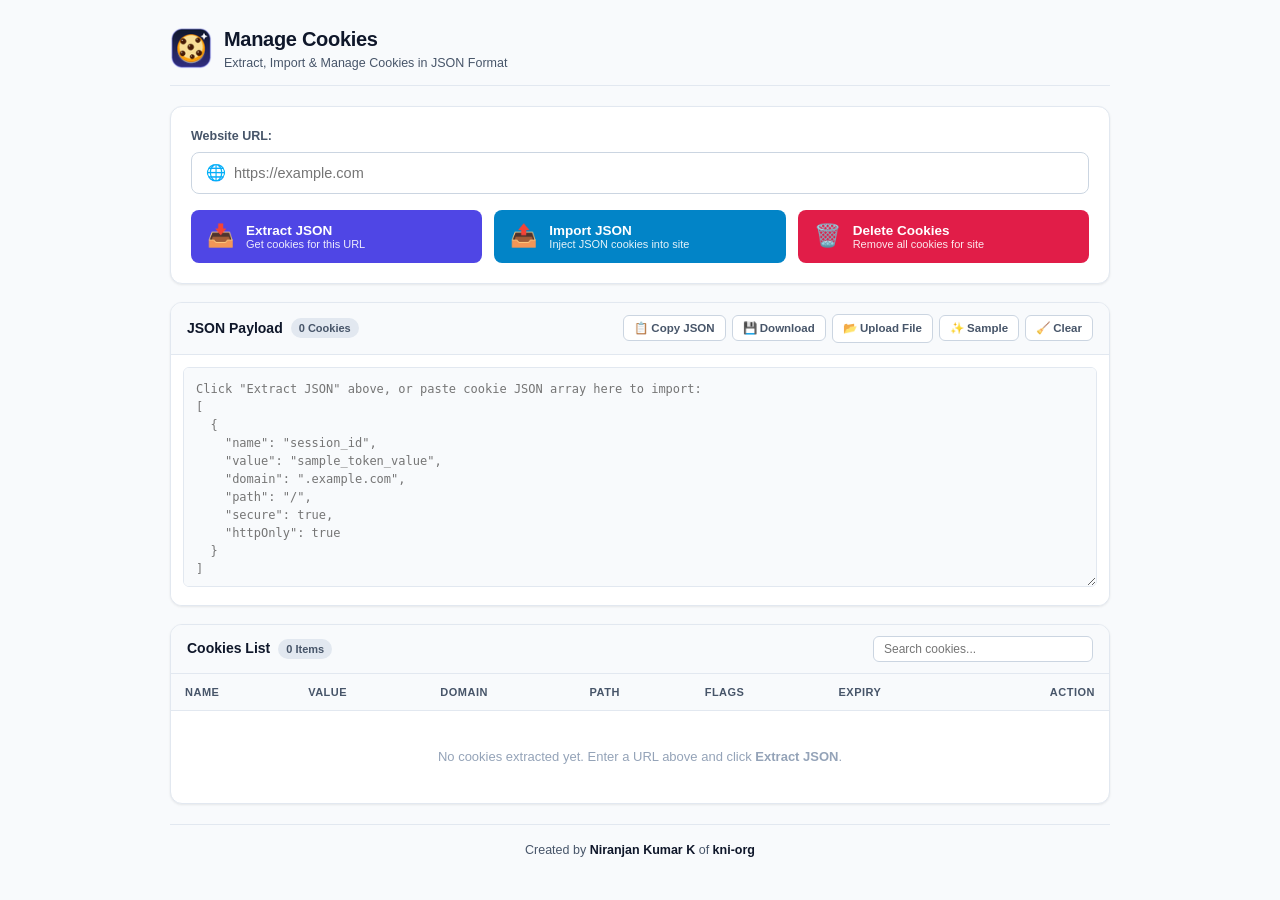
<file: ext/index.html>
<!DOCTYPE html>
<html>
<head>
  <meta charset="utf-8">
  <meta http-equiv="refresh" content="0; url=dashboard.html">
  <title>Redirecting to CookieVault Pro...</title>
</head>
<body style="background:#090d16;color:#fff;font-family:sans-serif;display:flex;align-items:center;justify-content:center;height:100vh;">
  <p>Loading CookieVault Pro Dashboard...</p>
</body>
</html>
</file>
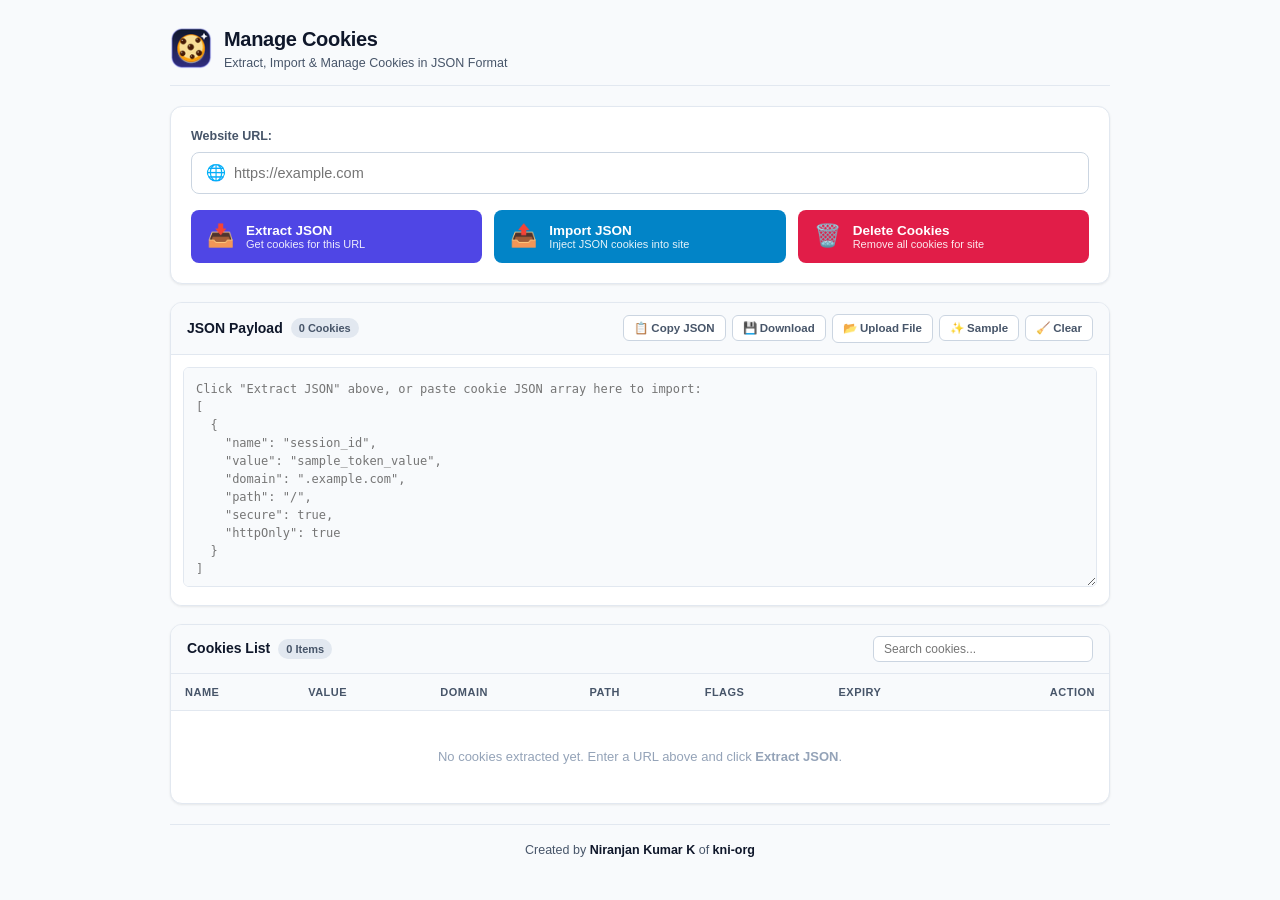
<file: ext/dashboard.html>
<!DOCTYPE html>
<html lang="en">
<head>
  <meta charset="UTF-8">
  <meta name="viewport" content="width=device-width, initial-scale=1.0">
  <title>Manage Cookies</title>
  <link rel="stylesheet" href="dashboard.css">
</head>
<body>
  <div class="app-layout">
    <!-- Header -->
    <header class="app-header">
      <div class="brand">
        <img src="icons/icon48.png" alt="Cookie Logo" class="brand-logo">
        <div>
          <h1>Manage Cookies</h1>
          <p>Extract, Import & Manage Cookies in JSON Format</p>
        </div>
      </div>
    </header>

    <!-- Main Container -->
    <main class="app-main">
      <!-- 1. URL Control Card -->
      <div class="card url-card">
        <div class="url-input-container">
          <span class="url-label">Website URL:</span>
          <div class="input-wrapper">
            <span class="input-icon">🌐</span>
            <input type="text" id="target-url" placeholder="https://example.com" autocomplete="off" spellcheck="false">
            <button id="btn-clear-url" class="btn-clear-input hidden" title="Clear input">&times;</button>
          </div>
        </div>

        <!-- 3 Core Action Buttons -->
        <div class="actions-grid">
          <button id="btn-extract" class="btn-action btn-extract">
            <span class="btn-icon">📥</span>
            <div>
              <strong>Extract JSON</strong>
              <small>Get cookies for this URL</small>
            </div>
          </button>

          <button id="btn-import" class="btn-action btn-import">
            <span class="btn-icon">📤</span>
            <div>
              <strong>Import JSON</strong>
              <small>Inject JSON cookies into site</small>
            </div>
          </button>

          <button id="btn-delete" class="btn-action btn-delete">
            <span class="btn-icon">🗑️</span>
            <div>
              <strong>Delete Cookies</strong>
              <small>Remove all cookies for site</small>
            </div>
          </button>
        </div>
      </div>

      <!-- 2. JSON Workspace Card -->
      <div class="card json-card">
        <div class="card-header">
          <div class="card-title-wrap">
            <h3>JSON Payload</h3>
            <span class="pill-badge" id="json-count">0 Cookies</span>
          </div>
          <div class="card-toolbar">
            <button id="btn-copy" class="btn-tool" title="Copy JSON to clipboard">
              📋 Copy JSON
            </button>
            <button id="btn-download" class="btn-tool" title="Download .json file">
              💾 Download
            </button>
            <label class="btn-tool btn-upload" title="Upload JSON file">
              📂 Upload File
              <input type="file" id="file-input" accept=".json,.txt" class="hidden">
            </label>
            <button id="btn-sample" class="btn-tool" title="Load sample JSON">
              ✨ Sample
            </button>
            <button id="btn-clear-json" class="btn-tool text-danger" title="Clear text">
              🧹 Clear
            </button>
          </div>
        </div>

        <div class="editor-area">
          <textarea id="json-box" placeholder='Click "Extract JSON" above, or paste cookie JSON array here to import:
[
  {
    "name": "session_id",
    "value": "sample_token_value",
    "domain": ".example.com",
    "path": "/",
    "secure": true,
    "httpOnly": true
  }
]' spellcheck="false"></textarea>
        </div>
      </div>

      <!-- 3. Cookies Table Card -->
      <div class="card table-card">
        <div class="card-header">
          <div class="card-title-wrap">
            <h3>Cookies List</h3>
            <span class="pill-badge" id="table-count">0 Items</span>
          </div>
          <div class="search-box">
            <input type="text" id="search-input" placeholder="Search cookies..." autocomplete="off">
          </div>
        </div>

        <div class="table-wrapper">
          <table class="data-table">
            <thead>
              <tr>
                <th>Name</th>
                <th>Value</th>
                <th>Domain</th>
                <th>Path</th>
                <th>Flags</th>
                <th>Expiry</th>
                <th style="text-align: right;">Action</th>
              </tr>
            </thead>
            <tbody id="table-body">
              <!-- Dynamically populated rows -->
            </tbody>
          </table>
          <div id="table-empty" class="table-empty">
            <p>No cookies extracted yet. Enter a URL above and click <strong>Extract JSON</strong>.</p>
          </div>
        </div>
      </div>
    </main>

    <!-- Footer -->
    <footer class="app-footer">
      <p>Created by <strong>Niranjan Kumar K</strong> of <strong>kni-org</strong></p>
    </footer>
  </div>

  <!-- Toast Notification -->
  <div id="toast" class="toast hidden"></div>

  <script src="dashboard.js"></script>
</body>
</html>
</file>
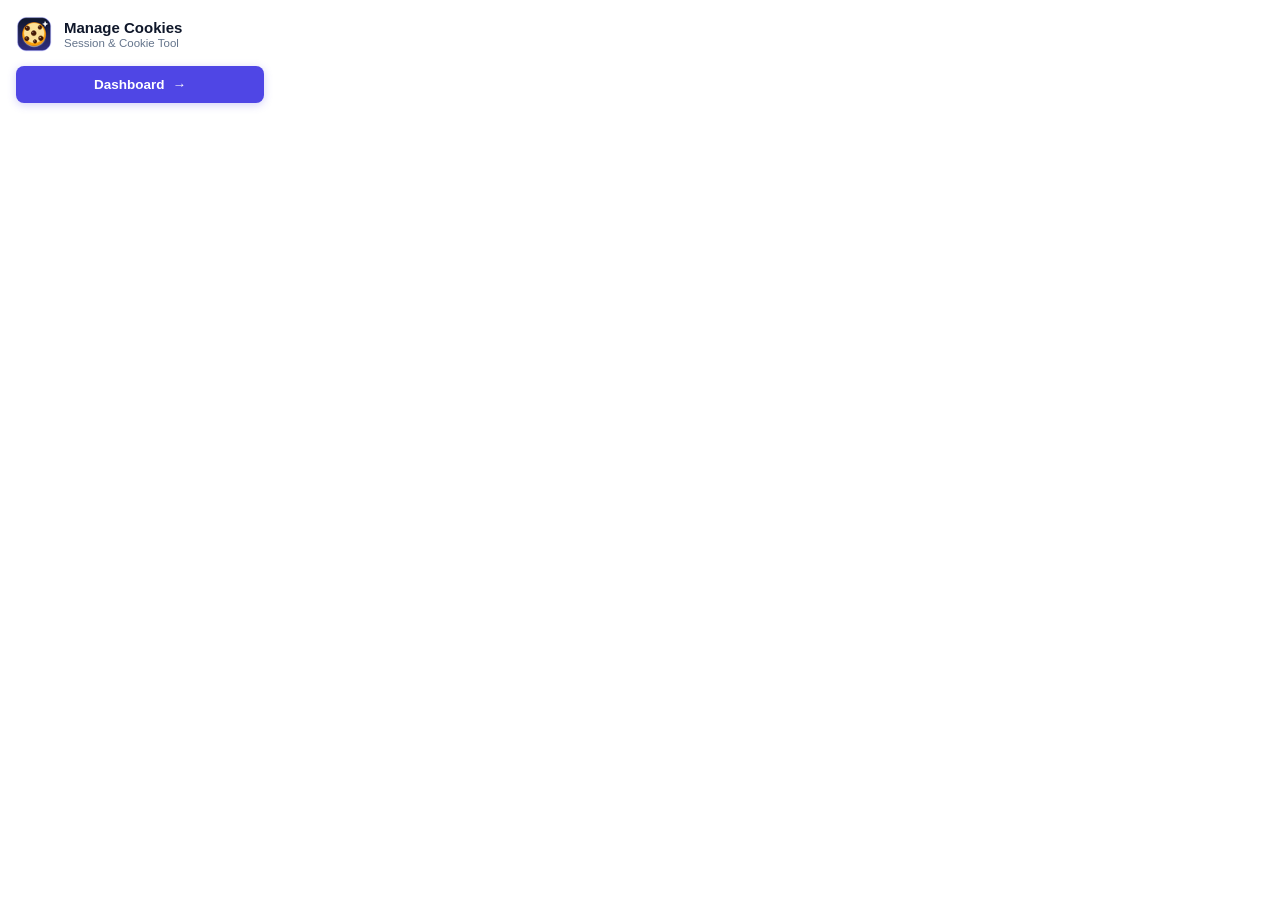
<file: ext/popup.html>
<!DOCTYPE html>
<html lang="en">
<head>
  <meta charset="UTF-8">
  <meta name="viewport" content="width=device-width, initial-scale=1.0">
  <title>Manage Cookies</title>
  <link rel="stylesheet" href="popup.css">
</head>
<body>
  <div class="popup-container">
    <div class="header">
      <img src="icons/icon48.png" alt="Cookie Logo" class="logo">
      <div class="title-wrap">
        <h2>Manage Cookies</h2>
        <p>Session & Cookie Tool</p>
      </div>
    </div>
    
    <button id="btn-dashboard" class="btn-dashboard">
      <span>Dashboard</span>
      <span class="arrow">→</span>
    </button>
  </div>

  <script src="popup.js"></script>
</body>
</html>
</file>
<file: ext/dashboard.css>
/* Manage Cookies - Professional White Theme */
:root {
  --bg-page: #f8fafc;
  --bg-card: #ffffff;
  --bg-header: #f8fafc;
  --bg-input: #ffffff;
  --border: #e2e8f0;
  --border-focus: #4f46e5;
  
  --text-primary: #0f172a;
  --text-secondary: #475569;
  --text-muted: #94a3b8;
  
  --primary: #4f46e5;
  --primary-hover: #4338ca;
  --primary-light: #eef2ff;
  
  --blue: #0284c7;
  --blue-hover: #0369a1;
  --blue-light: #f0f9ff;
  
  --danger: #e11d48;
  --danger-hover: #be123c;
  --danger-light: #fff1f2;
  
  --radius-lg: 12px;
  --radius-md: 8px;
  --radius-sm: 6px;
  
  --shadow: 0 1px 3px rgba(0, 0, 0, 0.05), 0 1px 2px rgba(0, 0, 0, 0.03);
}

* {
  box-sizing: border-box;
  margin: 0;
  padding: 0;
}

body {
  background-color: var(--bg-page);
  color: var(--text-primary);
  font-family: -apple-system, BlinkMacSystemFont, "Segoe UI", Roboto, Helvetica, Arial, sans-serif;
  line-height: 1.5;
  font-size: 14px;
}

.app-layout {
  max-width: 980px;
  margin: 0 auto;
  padding: 24px 20px 40px 20px;
  display: flex;
  flex-direction: column;
  gap: 20px;
  min-height: 100vh;
}

/* Header */
.app-header {
  display: flex;
  align-items: center;
  justify-content: space-between;
  padding-bottom: 12px;
  border-bottom: 1px solid var(--border);
}

.brand {
  display: flex;
  align-items: center;
  gap: 12px;
}

.brand-logo {
  width: 42px;
  height: 42px;
  border-radius: 10px;
}

.brand h1 {
  font-size: 20px;
  font-weight: 700;
  color: var(--text-primary);
  letter-spacing: -0.3px;
}

.brand p {
  font-size: 12.5px;
  color: var(--text-secondary);
}

/* Main Cards */
.app-main {
  display: flex;
  flex-direction: column;
  gap: 18px;
  flex: 1;
}

.card {
  background-color: var(--bg-card);
  border: 1px solid var(--border);
  border-radius: var(--radius-lg);
  box-shadow: var(--shadow);
  overflow: hidden;
}

/* URL Card */
.url-card {
  padding: 20px;
  display: flex;
  flex-direction: column;
  gap: 16px;
}

.url-input-container {
  display: flex;
  flex-direction: column;
  gap: 6px;
}

.url-label {
  font-size: 12.5px;
  font-weight: 600;
  color: var(--text-secondary);
}

.input-wrapper {
  display: flex;
  align-items: center;
  gap: 8px;
  background-color: var(--bg-input);
  border: 1px solid #cbd5e1;
  border-radius: var(--radius-md);
  padding: 8px 14px;
  transition: border-color 0.15s ease, box-shadow 0.15s ease;
}

.input-wrapper:focus-within {
  border-color: var(--border-focus);
  box-shadow: 0 0 0 3px rgba(79, 70, 229, 0.12);
}

.input-icon {
  font-size: 16px;
}

.input-wrapper input {
  flex: 1;
  border: none;
  background: transparent;
  font-size: 14.5px;
  color: var(--text-primary);
  outline: none;
  font-weight: 500;
}

.btn-clear-input {
  background: transparent;
  border: none;
  color: var(--text-muted);
  font-size: 18px;
  cursor: pointer;
  padding: 0 4px;
}

.btn-clear-input.hidden { display: none; }

/* 3 Core Action Buttons */
.actions-grid {
  display: grid;
  grid-template-columns: repeat(3, 1fr);
  gap: 12px;
}

.btn-action {
  border: none;
  border-radius: var(--radius-md);
  padding: 13px 16px;
  color: #ffffff;
  display: flex;
  align-items: center;
  gap: 12px;
  cursor: pointer;
  transition: all 0.15s ease;
  text-align: left;
}

.btn-action:hover {
  transform: translateY(-1px);
  filter: brightness(1.05);
}

.btn-action:active {
  transform: translateY(0);
}

.btn-extract {
  background-color: var(--primary);
}
.btn-extract:hover {
  background-color: var(--primary-hover);
}

.btn-import {
  background-color: var(--blue);
}
.btn-import:hover {
  background-color: var(--blue-hover);
}

.btn-delete {
  background-color: var(--danger);
}
.btn-delete:hover {
  background-color: var(--danger-hover);
}

.btn-action .btn-icon {
  font-size: 22px;
}

.btn-action strong {
  display: block;
  font-size: 13.5px;
  font-weight: 700;
}

.btn-action small {
  display: block;
  font-size: 11px;
  opacity: 0.9;
}

/* Card Header */
.card-header {
  background-color: var(--bg-header);
  border-bottom: 1px solid var(--border);
  padding: 11px 16px;
  display: flex;
  align-items: center;
  justify-content: space-between;
  flex-wrap: wrap;
  gap: 10px;
}

.card-title-wrap {
  display: flex;
  align-items: center;
  gap: 8px;
}

.card-title-wrap h3 {
  font-size: 14px;
  font-weight: 700;
  color: var(--text-primary);
}

.pill-badge {
  font-size: 11px;
  font-weight: 700;
  background-color: #e2e8f0;
  color: var(--text-secondary);
  padding: 2px 8px;
  border-radius: 999px;
}

/* Tool Buttons */
.card-toolbar {
  display: flex;
  align-items: center;
  gap: 6px;
  flex-wrap: wrap;
}

.btn-tool {
  background-color: #ffffff;
  border: 1px solid #cbd5e1;
  color: var(--text-secondary);
  border-radius: var(--radius-sm);
  padding: 5px 10px;
  font-size: 11.5px;
  font-weight: 600;
  cursor: pointer;
  display: inline-flex;
  align-items: center;
  gap: 4px;
  transition: all 0.15s ease;
}

.btn-tool:hover {
  background-color: #f1f5f9;
  color: var(--text-primary);
  border-color: #94a3b8;
}

.btn-tool.text-danger:hover {
  background-color: var(--danger-light);
  color: var(--danger);
  border-color: #fca5a5;
}

.btn-upload input {
  display: none;
}

/* Editor Area */
.editor-area {
  padding: 12px;
  background-color: #ffffff;
}

#json-box {
  width: 100%;
  height: 220px;
  border: 1px solid #e2e8f0;
  border-radius: var(--radius-sm);
  padding: 12px;
  background-color: #f8fafc;
  color: #0f172a;
  font-family: ui-monospace, SFMono-Regular, Menlo, Monaco, Consolas, monospace;
  font-size: 12px;
  line-height: 1.5;
  outline: none;
  resize: vertical;
}

#json-box:focus {
  border-color: var(--border-focus);
  background-color: #ffffff;
}

/* Cookies Table */
.search-box input {
  background-color: #ffffff;
  border: 1px solid #cbd5e1;
  border-radius: var(--radius-sm);
  padding: 5px 10px;
  font-size: 12px;
  outline: none;
  min-width: 220px;
}

.search-box input:focus {
  border-color: var(--border-focus);
}

.table-wrapper {
  overflow-x: auto;
  max-height: 400px;
}

.data-table {
  width: 100%;
  border-collapse: collapse;
  font-size: 13px;
  text-align: left;
}

.data-table th {
  background-color: var(--bg-header);
  color: var(--text-secondary);
  font-size: 11px;
  font-weight: 700;
  text-transform: uppercase;
  letter-spacing: 0.5px;
  padding: 10px 14px;
  border-bottom: 1px solid var(--border);
  position: sticky;
  top: 0;
  z-index: 5;
}

.data-table td {
  padding: 9px 14px;
  border-bottom: 1px solid var(--border);
  vertical-align: middle;
}

.data-table tbody tr:hover {
  background-color: #f8fafc;
}

.cookie-val-text {
  font-family: monospace;
  font-size: 11.5px;
  color: var(--text-secondary);
  max-width: 220px;
  white-space: nowrap;
  overflow: hidden;
  text-overflow: ellipsis;
  display: block;
}

.tag-pill {
  font-size: 9.5px;
  font-weight: 700;
  padding: 1px 5px;
  border-radius: 4px;
  margin-right: 3px;
}

.tag-pill.sec { background: #dcfce7; color: #166534; }
.tag-pill.http { background: #e0f2fe; color: #075985; }
.tag-pill.lax { background: #f1f5f9; color: #475569; }

.btn-icon-action {
  background: transparent;
  border: 1px solid transparent;
  border-radius: 4px;
  padding: 3px 6px;
  font-size: 12px;
  cursor: pointer;
  transition: all 0.15s ease;
}

.btn-icon-action:hover {
  background: #f1f5f9;
  border-color: #cbd5e1;
}

.btn-icon-action.danger:hover {
  background: var(--danger-light);
  border-color: #fca5a5;
}

.table-empty {
  text-align: center;
  padding: 36px 16px;
  color: var(--text-muted);
  font-size: 13px;
}

/* Footer */
.app-footer {
  margin-top: auto;
  padding-top: 16px;
  border-top: 1px solid var(--border);
  text-align: center;
}

.app-footer p {
  font-size: 12.5px;
  color: var(--text-secondary);
}

.app-footer strong {
  color: var(--text-primary);
}

/* Toast */
.toast {
  position: fixed;
  bottom: 24px;
  right: 24px;
  background-color: #0f172a;
  color: #ffffff;
  padding: 10px 18px;
  border-radius: var(--radius-md);
  font-size: 13px;
  font-weight: 500;
  box-shadow: 0 4px 14px rgba(0, 0, 0, 0.2);
  z-index: 1000;
  transition: all 0.2s ease;
}

.toast.hidden {
  opacity: 0;
  transform: translateY(8px);
  pointer-events: none;
}

@media (max-width: 640px) {
  .actions-grid {
    grid-template-columns: 1fr;
  }
}
</file>
<file: ext/popup.css>
/* Clean Professional White Popup */
* {
  box-sizing: border-box;
  margin: 0;
  padding: 0;
}

body {
  width: 280px;
  background-color: #ffffff;
  color: #0f172a;
  font-family: -apple-system, BlinkMacSystemFont, "Segoe UI", Roboto, Helvetica, Arial, sans-serif;
  user-select: none;
}

.popup-container {
  padding: 16px;
  display: flex;
  flex-direction: column;
  gap: 14px;
}

.header {
  display: flex;
  align-items: center;
  gap: 12px;
}

.logo {
  width: 36px;
  height: 36px;
  border-radius: 8px;
}

.title-wrap h2 {
  font-size: 15px;
  font-weight: 700;
  color: #0f172a;
  line-height: 1.2;
}

.title-wrap p {
  font-size: 11.5px;
  color: #64748b;
}

/* Single Dashboard Button */
.btn-dashboard {
  width: 100%;
  padding: 11px 16px;
  background-color: #4f46e5;
  color: #ffffff;
  border: none;
  border-radius: 8px;
  font-size: 13.5px;
  font-weight: 600;
  display: flex;
  align-items: center;
  justify-content: center;
  gap: 8px;
  cursor: pointer;
  box-shadow: 0 2px 8px rgba(79, 70, 229, 0.25);
  transition: all 0.15s ease;
}

.btn-dashboard:hover {
  background-color: #4338ca;
  box-shadow: 0 4px 12px rgba(79, 70, 229, 0.35);
  transform: translateY(-1px);
}

.btn-dashboard:active {
  transform: translateY(0);
}

.btn-dashboard .arrow {
  transition: transform 0.15s ease;
}

.btn-dashboard:hover .arrow {
  transform: translateX(3px);
}
</file>
